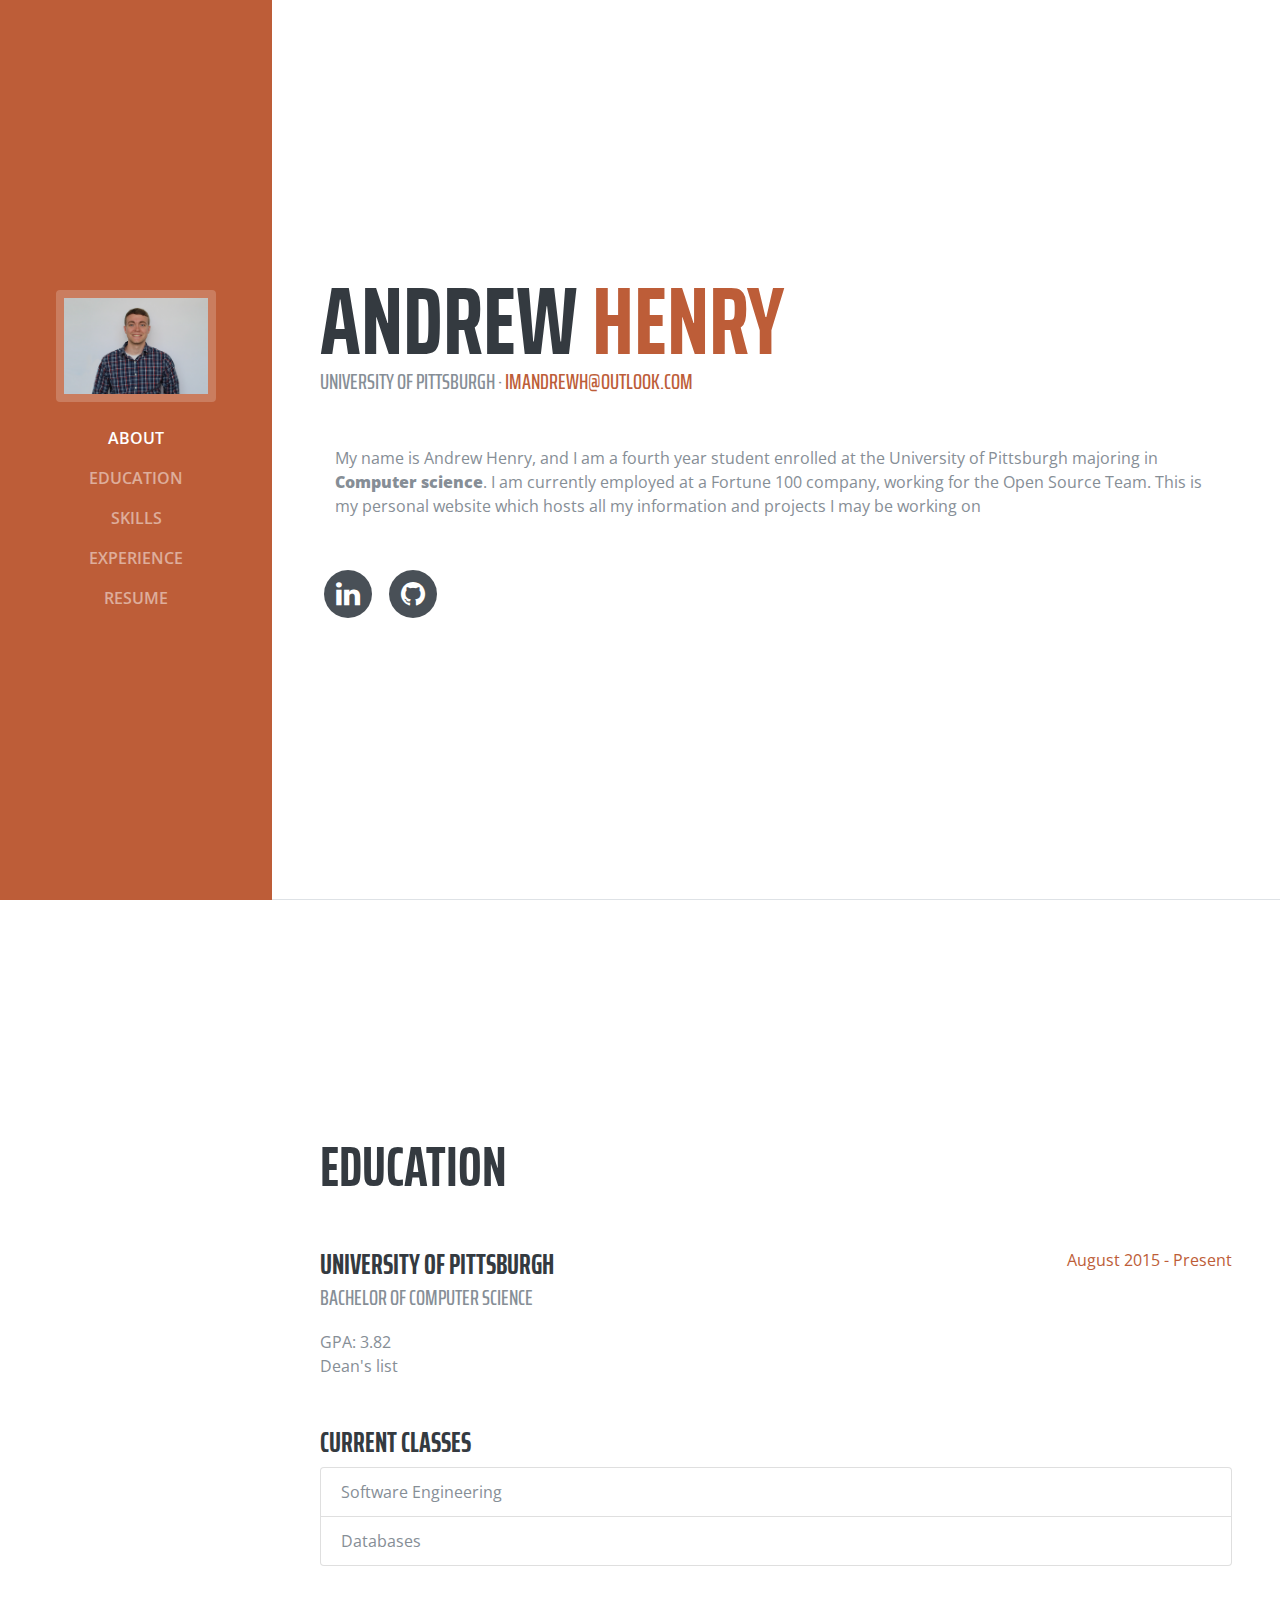
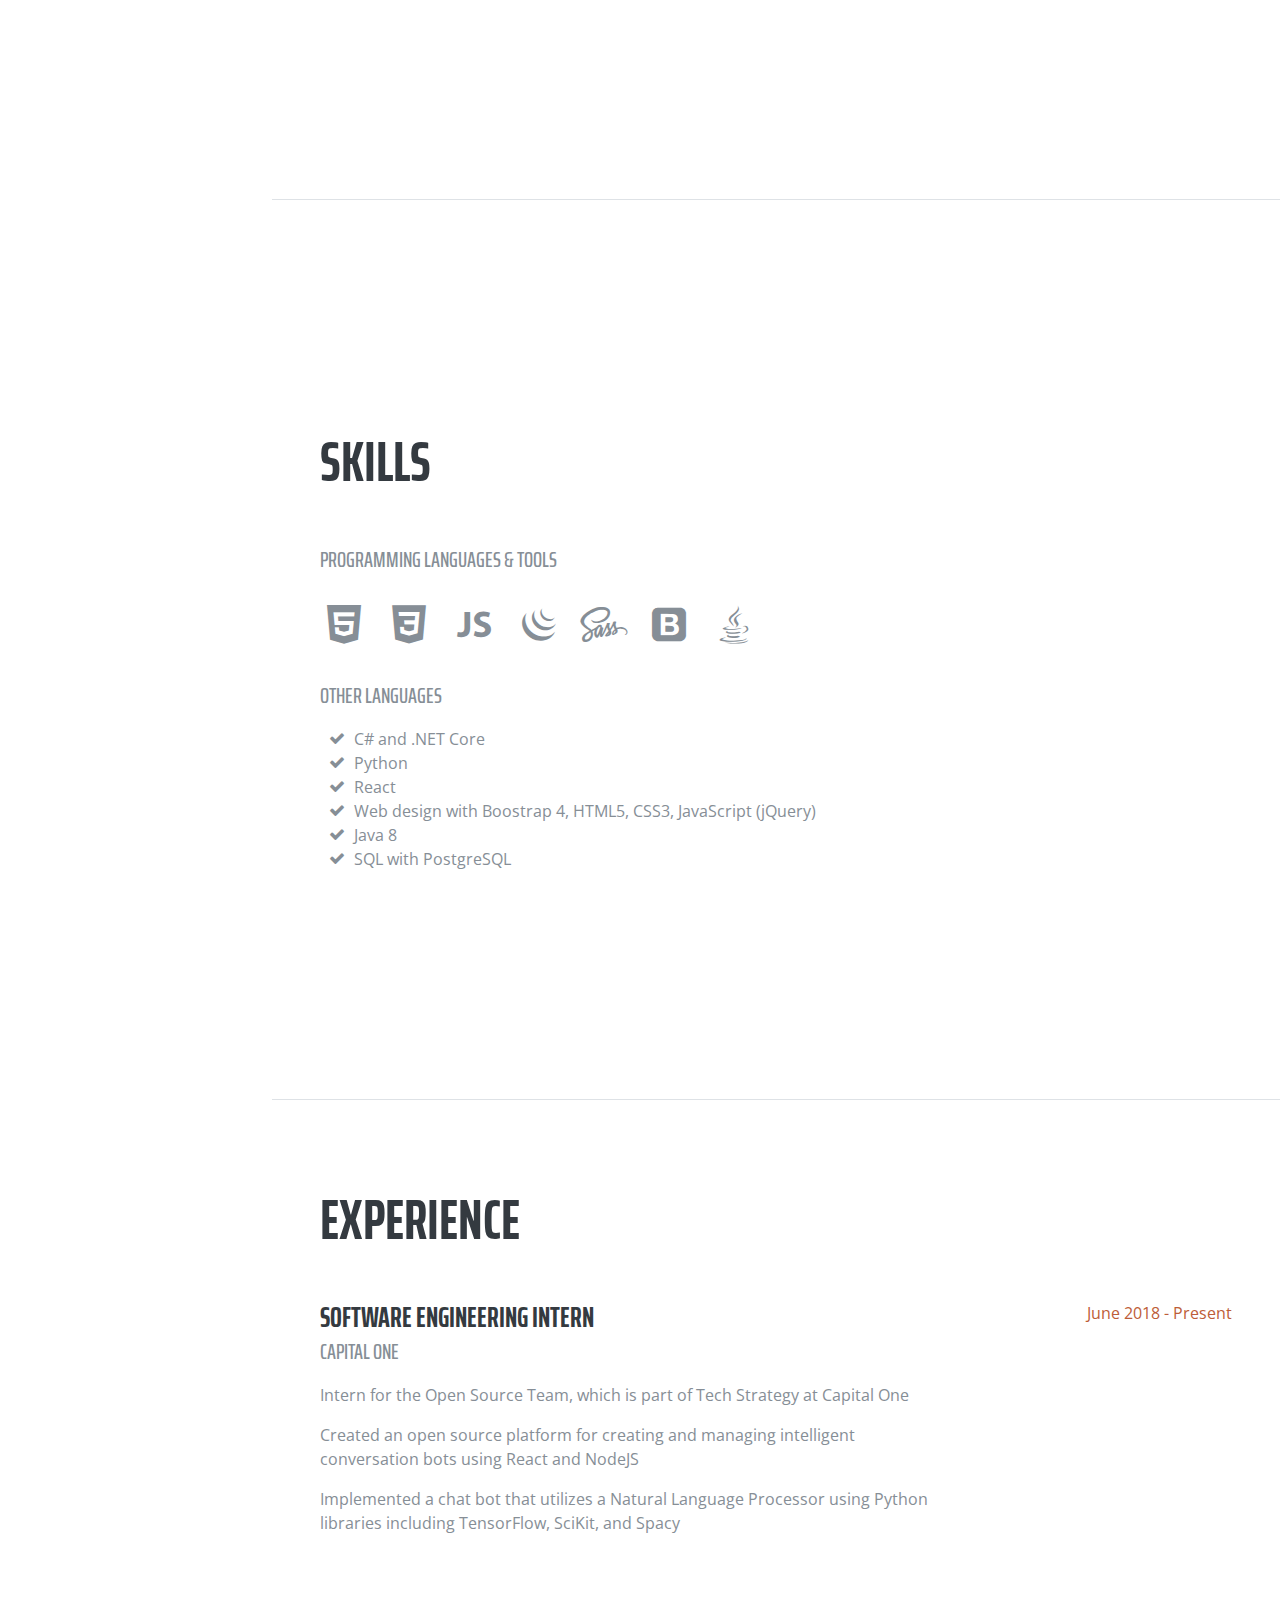
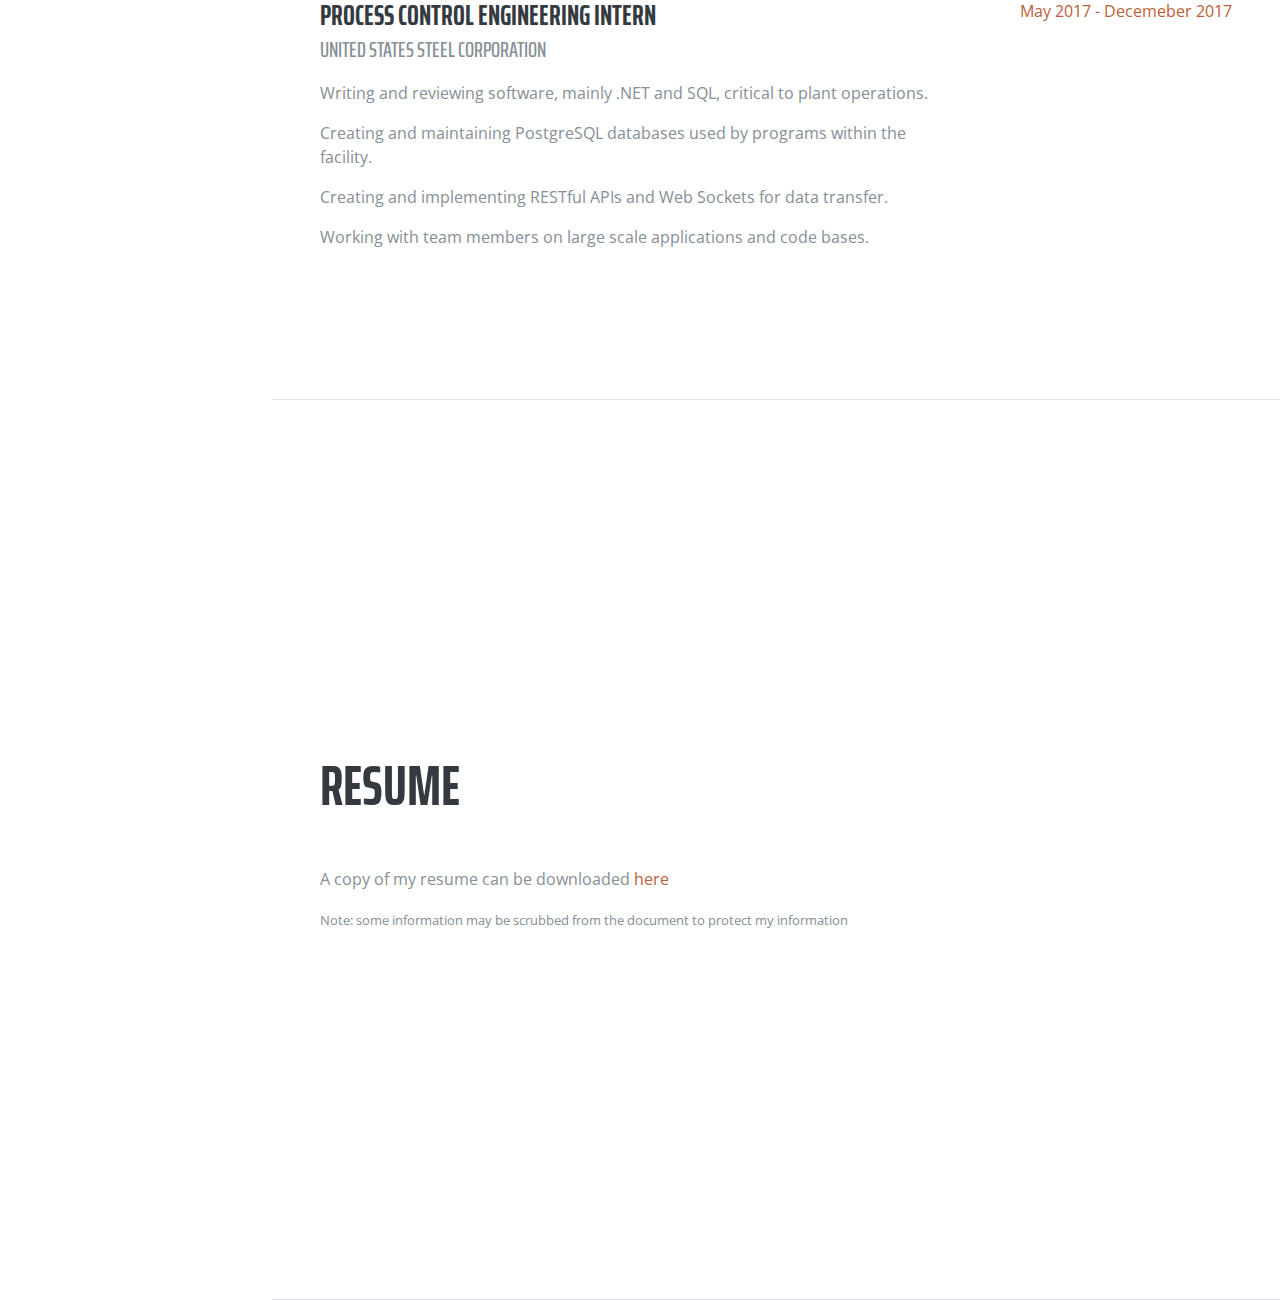
<file: index.html>
<!DOCTYPE html>
<html lang="en">

<head>
  <meta charset="utf-8">
  <meta name="viewport" content="width=device-width, initial-scale=1, shrink-to-fit=no">
  <meta name="description" content="Andrew's personal website">
  <meta name="author" content="Andrew Henry">

  <title>Andrew's Website</title>

  <!-- Bootstrap core CSS -->
  <link href="vendor/bootstrap/css/bootstrap.min.css" rel="stylesheet">

  <!-- Custom fonts for this template -->
  <link href="https://fonts.googleapis.com/css?family=Saira+Extra+Condensed:100,200,300,400,500,600,700,800,900" rel="stylesheet">
  <link href="https://fonts.googleapis.com/css?family=Open+Sans:300,300i,400,400i,600,600i,700,700i,800,800i" rel="stylesheet">
  <link href="vendor/font-awesome/css/font-awesome.min.css" rel="stylesheet">
  <link href="vendor/devicons/css/devicons.min.css" rel="stylesheet">
  <link href="vendor/simple-line-icons/css/simple-line-icons.css" rel="stylesheet">

  <!-- Custom styles for this template -->
  <link href="css/resume.min.css" rel="stylesheet">
</head>

<body id="page-top">
  <nav class="navbar navbar-expand-lg navbar-dark bg-primary fixed-top" id="sideNav">
    <button class="navbar-toggler" type="button" data-toggle="collapse" data-target="#navbarSupportedContent" aria-controls="navbarSupportedContent"
      aria-expanded="false" aria-label="Toggle navigation">
      <span class="navbar-toggler-icon"></span>
    </button>
    <a class="navbar-brand js-scroll-trigger" href="#page-top">
      <span class="d-block d-lg-none">Andrew H</span>
      <span class="d-none d-lg-block">
        <img class="img-fluid img-profile rounded mx-auto mb-2" src="img/profile.png" alt="">
      </span>
    </a>

    <div class="collapse navbar-collapse" id="navbarSupportedContent">
      <ul class="navbar-nav">
        <li class="nav-item">
          <a class="nav-link js-scroll-trigger" href="#about">About</a>
        </li>
        <li class="nav-item">
          <a class="nav-link js-scroll-trigger" href="#education">Education</a>
        </li>
        <li class="nav-item">
          <a class="nav-link js-scroll-trigger" href="#skills">Skills</a>
        </li>
        <li class="nav-item">
          <a class="nav-link js-scroll-trigger" href="#experience">Experience</a>
        </li>
        <li class="nav-item">
          <a class="nav-link js-scroll-trigger" href="#interests">Resume</a>
        </li>
      </ul>
    </div>
  </nav>

  <div class="container-fluid p-0">

    <section class="resume-section p-3 p-lg-5 d-flex d-column" id="about">
      <div class="my-auto">
        <h1 class="mb-0">Andrew
          <span class="text-primary">Henry</span>
        </h1>
        <div class="subheading mb-5">University of Pittsburgh ·
          <a href="mailto:imandrewh@outlook.com">imandrewh@outlook.com</a>
        </div>
        <p class="mb-5 container">My name is Andrew Henry, and I am a fourth year student enrolled at the University of Pittsburgh majoring in
          <span style="font-weight: 900;">Computer science</span>. I am currently employed at a Fortune 100 company, working for the Open Source Team. This
          is my personal website which hosts all my information and projects I may be working on</p>
        <ul class="list-inline list-social-icons mb-0">
          <li class="list-inline-item">
            <a href="https://www.linkedin.com/in/drewjhenry/">
              <span class="fa-stack fa-lg">
                <i class="fa fa-circle fa-stack-2x"></i>
                <i class="fa fa-linkedin fa-stack-1x fa-inverse"></i>
              </span>
            </a>
          </li>
          <li class="list-inline-item">
            <a href="https://github.com/AJHenry">
              <span class="fa-stack fa-lg">
                <i class="fa fa-circle fa-stack-2x"></i>
                <i class="fa fa-github fa-stack-1x fa-inverse"></i>
              </span>
            </a>
          </li>
        </ul>
      </div>
    </section>



    <section class="resume-section p-3 p-lg-5 d-flex flex-column" id="education">
      <div class="my-auto">
        <h2 class="mb-5">Education</h2>
        <div class="resume-item d-flex flex-column flex-md-row mb-5">
          <div class="resume-content mr-auto">
            <h3 class="mb-0">University of Pittsburgh</h3>
            <div class="subheading mb-3">Bachelor of Computer Science</div>
            <div>GPA: 3.82</div>
            <div>Dean's list</div>
          </div>
          <div class="resume-date text-md-right">
            <span class="text-primary">August 2015 - Present</span>
          </div>
        </div>

        <div class="classes">
          <h3>Current Classes</h3>
          <ul class="list-group">
            <li class="list-group-item">Software Engineering</li>
            <li class="list-group-item">Databases</li>
          </ul>
        </div>

      </div>
    </section>

    <section class="resume-section p-3 p-lg-5 d-flex flex-column" id="skills">
      <div class="my-auto">
        <h2 class="mb-5">Skills</h2>

        <div class="subheading mb-3">Programming Languages &amp; Tools</div>
        <ul class="list-inline list-icons">
          <li class="list-inline-item">
            <i class="devicons devicons-html5"></i>
          </li>
          <li class="list-inline-item">
            <i class="devicons devicons-css3"></i>
          </li>
          <li class="list-inline-item">
            <i class="devicons devicons-javascript"></i>
          </li>
          <li class="list-inline-item">
            <i class="devicons devicons-jquery"></i>
          </li>
          <li class="list-inline-item">
            <i class="devicons devicons-sass"></i>
          </li>
          <li class="list-inline-item">
            <i class="devicons devicons-bootstrap"></i>
          </li>
          <li class="list-inline-item">
            <i class="devicons devicons-java"></i>
          </li>
        </ul>

        <div class="subheading mb-3">Other Languages</div>
        <ul class="fa-ul mb-0">
          <li>
            <i class="fa-li fa fa-check"></i>
            C# and .NET Core
          </li>
          <li>
            <i class="fa-li fa fa-check"></i>
            Python
          </li>
          <li>
            <i class="fa-li fa fa-check"></i>
            React
          </li>
          <li>
            <i class="fa-li fa fa-check"></i>
            Web design with Boostrap 4, HTML5, CSS3, JavaScript (jQuery)
          </li>
          <li>
            <i class="fa-li fa fa-check"></i>
            Java 8
          </li>
          <li>
            <i class="fa-li fa fa-check"></i>
            SQL with PostgreSQL
          </li>
        </ul>
      </div>
    </section>

    <section class="resume-section p-3 p-lg-5 d-flex flex-column" id="experience">
      <div class="my-auto">
        <h2 class="mb-5">Experience</h2>

        <div class="resume-item d-flex flex-column flex-md-row mb-5">
          <div class="resume-content mr-auto">
            <h3 class="mb-0">Software Engineering Intern</h3>
            <div class="subheading mb-3">Capital One</div>
            <p>Intern for the Open Source Team, which is part of Tech Strategy at Capital One</p>
            <p>Created an open source platform for creating and managing intelligent conversation bots using React and NodeJS</p>
            <p>Implemented a chat bot that utilizes a Natural Language Processor using Python libraries including TensorFlow,
              SciKit, and Spacy</p>
          </div>
          <div class="resume-date text-md-right">
            <span class="text-primary">June 2018 - Present</span>
          </div>
        </div>

        <div class="resume-item d-flex flex-column flex-md-row mb-5">
          <div class="resume-content mr-auto">
            <h3 class="mb-0">Process Control Engineering Intern</h3>
            <div class="subheading mb-3">United States Steel Corporation</div>
            <p>Writing and reviewing software, mainly .NET and SQL, critical to plant operations.</p>
            <p>Creating and maintaining PostgreSQL databases used by programs within the facility.</p>
            <p>Creating and implementing RESTful APIs and Web Sockets for data transfer.</p>
            <p>Working with team members on large scale applications and code bases.</p>
          </div>
          <div class="resume-date text-md-right">
            <span class="text-primary">May 2017 - Decemeber 2017</span>
          </div>
        </div>
      </div>
    </section>

    <section class="resume-section p-3 p-lg-5 d-flex flex-column" id="interests">
      <div class="my-auto">
        <h2 class="mb-5">Resume</h2>
        <p>A copy of my resume can be downloaded
          <a href="resume/web-resume.pdf">here</a>
        </p>
        <p>
          <small>Note: some information may be scrubbed from the document to protect my information</small>
        </p>
      </div>
    </section>
  </div>

  <!-- Bootstrap core JavaScript -->
  <script src="vendor/jquery/jquery.min.js"></script>
  <script src="vendor/bootstrap/js/bootstrap.bundle.min.js"></script>

  <!-- Plugin JavaScript -->
  <script src="vendor/jquery-easing/jquery.easing.min.js"></script>

  <!-- Custom scripts for this template -->
  <script src="js/resume.min.js"></script>

</body>

</html>
</file>
<file: vendor/simple-line-icons/css/simple-line-icons.css>
@font-face {
  font-family: 'simple-line-icons';
  src: url('../fonts/Simple-Line-Icons.eot?v=2.4.0');
  src: url('../fonts/Simple-Line-Icons.eot?v=2.4.0#iefix') format('embedded-opentype'), url('../fonts/Simple-Line-Icons.woff2?v=2.4.0') format('woff2'), url('../fonts/Simple-Line-Icons.ttf?v=2.4.0') format('truetype'), url('../fonts/Simple-Line-Icons.woff?v=2.4.0') format('woff'), url('../fonts/Simple-Line-Icons.svg?v=2.4.0#simple-line-icons') format('svg');
  font-weight: normal;
  font-style: normal;
}
/*
 Use the following CSS code if you want to have a class per icon.
 Instead of a list of all class selectors, you can use the generic [class*="icon-"] selector, but it's slower:
*/
.icon-user,
.icon-people,
.icon-user-female,
.icon-user-follow,
.icon-user-following,
.icon-user-unfollow,
.icon-login,
.icon-logout,
.icon-emotsmile,
.icon-phone,
.icon-call-end,
.icon-call-in,
.icon-call-out,
.icon-map,
.icon-location-pin,
.icon-direction,
.icon-directions,
.icon-compass,
.icon-layers,
.icon-menu,
.icon-list,
.icon-options-vertical,
.icon-options,
.icon-arrow-down,
.icon-arrow-left,
.icon-arrow-right,
.icon-arrow-up,
.icon-arrow-up-circle,
.icon-arrow-left-circle,
.icon-arrow-right-circle,
.icon-arrow-down-circle,
.icon-check,
.icon-clock,
.icon-plus,
.icon-minus,
.icon-close,
.icon-event,
.icon-exclamation,
.icon-organization,
.icon-trophy,
.icon-screen-smartphone,
.icon-screen-desktop,
.icon-plane,
.icon-notebook,
.icon-mustache,
.icon-mouse,
.icon-magnet,
.icon-energy,
.icon-disc,
.icon-cursor,
.icon-cursor-move,
.icon-crop,
.icon-chemistry,
.icon-speedometer,
.icon-shield,
.icon-screen-tablet,
.icon-magic-wand,
.icon-hourglass,
.icon-graduation,
.icon-ghost,
.icon-game-controller,
.icon-fire,
.icon-eyeglass,
.icon-envelope-open,
.icon-envelope-letter,
.icon-bell,
.icon-badge,
.icon-anchor,
.icon-wallet,
.icon-vector,
.icon-speech,
.icon-puzzle,
.icon-printer,
.icon-present,
.icon-playlist,
.icon-pin,
.icon-picture,
.icon-handbag,
.icon-globe-alt,
.icon-globe,
.icon-folder-alt,
.icon-folder,
.icon-film,
.icon-feed,
.icon-drop,
.icon-drawer,
.icon-docs,
.icon-doc,
.icon-diamond,
.icon-cup,
.icon-calculator,
.icon-bubbles,
.icon-briefcase,
.icon-book-open,
.icon-basket-loaded,
.icon-basket,
.icon-bag,
.icon-action-undo,
.icon-action-redo,
.icon-wrench,
.icon-umbrella,
.icon-trash,
.icon-tag,
.icon-support,
.icon-frame,
.icon-size-fullscreen,
.icon-size-actual,
.icon-shuffle,
.icon-share-alt,
.icon-share,
.icon-rocket,
.icon-question,
.icon-pie-chart,
.icon-pencil,
.icon-note,
.icon-loop,
.icon-home,
.icon-grid,
.icon-graph,
.icon-microphone,
.icon-music-tone-alt,
.icon-music-tone,
.icon-earphones-alt,
.icon-earphones,
.icon-equalizer,
.icon-like,
.icon-dislike,
.icon-control-start,
.icon-control-rewind,
.icon-control-play,
.icon-control-pause,
.icon-control-forward,
.icon-control-end,
.icon-volume-1,
.icon-volume-2,
.icon-volume-off,
.icon-calendar,
.icon-bulb,
.icon-chart,
.icon-ban,
.icon-bubble,
.icon-camrecorder,
.icon-camera,
.icon-cloud-download,
.icon-cloud-upload,
.icon-envelope,
.icon-eye,
.icon-flag,
.icon-heart,
.icon-info,
.icon-key,
.icon-link,
.icon-lock,
.icon-lock-open,
.icon-magnifier,
.icon-magnifier-add,
.icon-magnifier-remove,
.icon-paper-clip,
.icon-paper-plane,
.icon-power,
.icon-refresh,
.icon-reload,
.icon-settings,
.icon-star,
.icon-symbol-female,
.icon-symbol-male,
.icon-target,
.icon-credit-card,
.icon-paypal,
.icon-social-tumblr,
.icon-social-twitter,
.icon-social-facebook,
.icon-social-instagram,
.icon-social-linkedin,
.icon-social-pinterest,
.icon-social-github,
.icon-social-google,
.icon-social-reddit,
.icon-social-skype,
.icon-social-dribbble,
.icon-social-behance,
.icon-social-foursqare,
.icon-social-soundcloud,
.icon-social-spotify,
.icon-social-stumbleupon,
.icon-social-youtube,
.icon-social-dropbox,
.icon-social-vkontakte,
.icon-social-steam {
  font-family: 'simple-line-icons';
  speak: none;
  font-style: normal;
  font-weight: normal;
  font-variant: normal;
  text-transform: none;
  line-height: 1;
  /* Better Font Rendering =========== */
  -webkit-font-smoothing: antialiased;
  -moz-osx-font-smoothing: grayscale;
}
.icon-user:before {
  content: "\e005";
}
.icon-people:before {
  content: "\e001";
}
.icon-user-female:before {
  content: "\e000";
}
.icon-user-follow:before {
  content: "\e002";
}
.icon-user-following:before {
  content: "\e003";
}
.icon-user-unfollow:before {
  content: "\e004";
}
.icon-login:before {
  content: "\e066";
}
.icon-logout:before {
  content: "\e065";
}
.icon-emotsmile:before {
  content: "\e021";
}
.icon-phone:before {
  content: "\e600";
}
.icon-call-end:before {
  content: "\e048";
}
.icon-call-in:before {
  content: "\e047";
}
.icon-call-out:before {
  content: "\e046";
}
.icon-map:before {
  content: "\e033";
}
.icon-location-pin:before {
  content: "\e096";
}
.icon-direction:before {
  content: "\e042";
}
.icon-directions:before {
  content: "\e041";
}
.icon-compass:before {
  content: "\e045";
}
.icon-layers:before {
  content: "\e034";
}
.icon-menu:before {
  content: "\e601";
}
.icon-list:before {
  content: "\e067";
}
.icon-options-vertical:before {
  content: "\e602";
}
.icon-options:before {
  content: "\e603";
}
.icon-arrow-down:before {
  content: "\e604";
}
.icon-arrow-left:before {
  content: "\e605";
}
.icon-arrow-right:before {
  content: "\e606";
}
.icon-arrow-up:before {
  content: "\e607";
}
.icon-arrow-up-circle:before {
  content: "\e078";
}
.icon-arrow-left-circle:before {
  content: "\e07a";
}
.icon-arrow-right-circle:before {
  content: "\e079";
}
.icon-arrow-down-circle:before {
  content: "\e07b";
}
.icon-check:before {
  content: "\e080";
}
.icon-clock:before {
  content: "\e081";
}
.icon-plus:before {
  content: "\e095";
}
.icon-minus:before {
  content: "\e615";
}
.icon-close:before {
  content: "\e082";
}
.icon-event:before {
  content: "\e619";
}
.icon-exclamation:before {
  content: "\e617";
}
.icon-organization:before {
  content: "\e616";
}
.icon-trophy:before {
  content: "\e006";
}
.icon-screen-smartphone:before {
  content: "\e010";
}
.icon-screen-desktop:before {
  content: "\e011";
}
.icon-plane:before {
  content: "\e012";
}
.icon-notebook:before {
  content: "\e013";
}
.icon-mustache:before {
  content: "\e014";
}
.icon-mouse:before {
  content: "\e015";
}
.icon-magnet:before {
  content: "\e016";
}
.icon-energy:before {
  content: "\e020";
}
.icon-disc:before {
  content: "\e022";
}
.icon-cursor:before {
  content: "\e06e";
}
.icon-cursor-move:before {
  content: "\e023";
}
.icon-crop:before {
  content: "\e024";
}
.icon-chemistry:before {
  content: "\e026";
}
.icon-speedometer:before {
  content: "\e007";
}
.icon-shield:before {
  content: "\e00e";
}
.icon-screen-tablet:before {
  content: "\e00f";
}
.icon-magic-wand:before {
  content: "\e017";
}
.icon-hourglass:before {
  content: "\e018";
}
.icon-graduation:before {
  content: "\e019";
}
.icon-ghost:before {
  content: "\e01a";
}
.icon-game-controller:before {
  content: "\e01b";
}
.icon-fire:before {
  content: "\e01c";
}
.icon-eyeglass:before {
  content: "\e01d";
}
.icon-envelope-open:before {
  content: "\e01e";
}
.icon-envelope-letter:before {
  content: "\e01f";
}
.icon-bell:before {
  content: "\e027";
}
.icon-badge:before {
  content: "\e028";
}
.icon-anchor:before {
  content: "\e029";
}
.icon-wallet:before {
  content: "\e02a";
}
.icon-vector:before {
  content: "\e02b";
}
.icon-speech:before {
  content: "\e02c";
}
.icon-puzzle:before {
  content: "\e02d";
}
.icon-printer:before {
  content: "\e02e";
}
.icon-present:before {
  content: "\e02f";
}
.icon-playlist:before {
  content: "\e030";
}
.icon-pin:before {
  content: "\e031";
}
.icon-picture:before {
  content: "\e032";
}
.icon-handbag:before {
  content: "\e035";
}
.icon-globe-alt:before {
  content: "\e036";
}
.icon-globe:before {
  content: "\e037";
}
.icon-folder-alt:before {
  content: "\e039";
}
.icon-folder:before {
  content: "\e089";
}
.icon-film:before {
  content: "\e03a";
}
.icon-feed:before {
  content: "\e03b";
}
.icon-drop:before {
  content: "\e03e";
}
.icon-drawer:before {
  content: "\e03f";
}
.icon-docs:before {
  content: "\e040";
}
.icon-doc:before {
  content: "\e085";
}
.icon-diamond:before {
  content: "\e043";
}
.icon-cup:before {
  content: "\e044";
}
.icon-calculator:before {
  content: "\e049";
}
.icon-bubbles:before {
  content: "\e04a";
}
.icon-briefcase:before {
  content: "\e04b";
}
.icon-book-open:before {
  content: "\e04c";
}
.icon-basket-loaded:before {
  content: "\e04d";
}
.icon-basket:before {
  content: "\e04e";
}
.icon-bag:before {
  content: "\e04f";
}
.icon-action-undo:before {
  content: "\e050";
}
.icon-action-redo:before {
  content: "\e051";
}
.icon-wrench:before {
  content: "\e052";
}
.icon-umbrella:before {
  content: "\e053";
}
.icon-trash:before {
  content: "\e054";
}
.icon-tag:before {
  content: "\e055";
}
.icon-support:before {
  content: "\e056";
}
.icon-frame:before {
  content: "\e038";
}
.icon-size-fullscreen:before {
  content: "\e057";
}
.icon-size-actual:before {
  content: "\e058";
}
.icon-shuffle:before {
  content: "\e059";
}
.icon-share-alt:before {
  content: "\e05a";
}
.icon-share:before {
  content: "\e05b";
}
.icon-rocket:before {
  content: "\e05c";
}
.icon-question:before {
  content: "\e05d";
}
.icon-pie-chart:before {
  content: "\e05e";
}
.icon-pencil:before {
  content: "\e05f";
}
.icon-note:before {
  content: "\e060";
}
.icon-loop:before {
  content: "\e064";
}
.icon-home:before {
  content: "\e069";
}
.icon-grid:before {
  content: "\e06a";
}
.icon-graph:before {
  content: "\e06b";
}
.icon-microphone:before {
  content: "\e063";
}
.icon-music-tone-alt:before {
  content: "\e061";
}
.icon-music-tone:before {
  content: "\e062";
}
.icon-earphones-alt:before {
  content: "\e03c";
}
.icon-earphones:before {
  content: "\e03d";
}
.icon-equalizer:before {
  content: "\e06c";
}
.icon-like:before {
  content: "\e068";
}
.icon-dislike:before {
  content: "\e06d";
}
.icon-control-start:before {
  content: "\e06f";
}
.icon-control-rewind:before {
  content: "\e070";
}
.icon-control-play:before {
  content: "\e071";
}
.icon-control-pause:before {
  content: "\e072";
}
.icon-control-forward:before {
  content: "\e073";
}
.icon-control-end:before {
  content: "\e074";
}
.icon-volume-1:before {
  content: "\e09f";
}
.icon-volume-2:before {
  content: "\e0a0";
}
.icon-volume-off:before {
  content: "\e0a1";
}
.icon-calendar:before {
  content: "\e075";
}
.icon-bulb:before {
  content: "\e076";
}
.icon-chart:before {
  content: "\e077";
}
.icon-ban:before {
  content: "\e07c";
}
.icon-bubble:before {
  content: "\e07d";
}
.icon-camrecorder:before {
  content: "\e07e";
}
.icon-camera:before {
  content: "\e07f";
}
.icon-cloud-download:before {
  content: "\e083";
}
.icon-cloud-upload:before {
  content: "\e084";
}
.icon-envelope:before {
  content: "\e086";
}
.icon-eye:before {
  content: "\e087";
}
.icon-flag:before {
  content: "\e088";
}
.icon-heart:before {
  content: "\e08a";
}
.icon-info:before {
  content: "\e08b";
}
.icon-key:before {
  content: "\e08c";
}
.icon-link:before {
  content: "\e08d";
}
.icon-lock:before {
  content: "\e08e";
}
.icon-lock-open:before {
  content: "\e08f";
}
.icon-magnifier:before {
  content: "\e090";
}
.icon-magnifier-add:before {
  content: "\e091";
}
.icon-magnifier-remove:before {
  content: "\e092";
}
.icon-paper-clip:before {
  content: "\e093";
}
.icon-paper-plane:before {
  content: "\e094";
}
.icon-power:before {
  content: "\e097";
}
.icon-refresh:before {
  content: "\e098";
}
.icon-reload:before {
  content: "\e099";
}
.icon-settings:before {
  content: "\e09a";
}
.icon-star:before {
  content: "\e09b";
}
.icon-symbol-female:before {
  content: "\e09c";
}
.icon-symbol-male:before {
  content: "\e09d";
}
.icon-target:before {
  content: "\e09e";
}
.icon-credit-card:before {
  content: "\e025";
}
.icon-paypal:before {
  content: "\e608";
}
.icon-social-tumblr:before {
  content: "\e00a";
}
.icon-social-twitter:before {
  content: "\e009";
}
.icon-social-facebook:before {
  content: "\e00b";
}
.icon-social-instagram:before {
  content: "\e609";
}
.icon-social-linkedin:before {
  content: "\e60a";
}
.icon-social-pinterest:before {
  content: "\e60b";
}
.icon-social-github:before {
  content: "\e60c";
}
.icon-social-google:before {
  content: "\e60d";
}
.icon-social-reddit:before {
  content: "\e60e";
}
.icon-social-skype:before {
  content: "\e60f";
}
.icon-social-dribbble:before {
  content: "\e00d";
}
.icon-social-behance:before {
  content: "\e610";
}
.icon-social-foursqare:before {
  content: "\e611";
}
.icon-social-soundcloud:before {
  content: "\e612";
}
.icon-social-spotify:before {
  content: "\e613";
}
.icon-social-stumbleupon:before {
  content: "\e614";
}
.icon-social-youtube:before {
  content: "\e008";
}
.icon-social-dropbox:before {
  content: "\e00c";
}
.icon-social-vkontakte:before {
  content: "\e618";
}
.icon-social-steam:before {
  content: "\e620";
}
</file>
<file: vendor/devicons/css/devicons.min.css>
/*!
 *  Devicons 1.8.0 made by Theodore Vorillas / http://vorillaz.com 
 */
@font-face{font-family:devicons;src:url(../fonts/devicons.eot?xqxft6);src:url(../fonts/devicons.eot?#iefixxqxft6) format("embedded-opentype"),url(../fonts/devicons.woff?xqxft6) format("woff"),url(../fonts/devicons.ttf?xqxft6) format("truetype"),url(../fonts/devicons.svg?xqxft6#devicons) format("svg");font-weight:400;font-style:normal}.devicons{font-family:devicons;speak:none;font-style:normal;font-weight:400;font-variant:normal;text-transform:none;line-height:1;-webkit-font-smoothing:antialiased;-moz-osx-font-smoothing:grayscale}.devicons-git:before{content:"\e602"}.devicons-git_compare:before{content:"\e628"}.devicons-git_branch:before{content:"\e625"}.devicons-git_commit:before{content:"\e629"}.devicons-git_pull_request:before{content:"\e626"}.devicons-git_merge:before{content:"\e627"}.devicons-bitbucket:before{content:"\e603"}.devicons-github_alt:before{content:"\e608"}.devicons-github_badge:before{content:"\e609"}.devicons-github:before{content:"\e60a"}.devicons-github_full:before{content:"\e617"}.devicons-java:before{content:"\e638"}.devicons-ruby:before{content:"\e639"}.devicons-scala:before{content:"\e637"}.devicons-python:before{content:"\e63c"}.devicons-go:before{content:"\e624"}.devicons-ruby_on_rails:before{content:"\e63b"}.devicons-django:before{content:"\e61d"}.devicons-markdown:before{content:"\e63e"}.devicons-php:before{content:"\e63d"}.devicons-mysql:before{content:"\e604"}.devicons-streamline:before{content:"\e605"}.devicons-database:before{content:"\e606"}.devicons-laravel:before{content:"\e63f"}.devicons-javascript:before{content:"\e64e"}.devicons-angular:before{content:"\e653"}.devicons-backbone:before{content:"\e652"}.devicons-coffeescript:before{content:"\e651"}.devicons-jquery:before{content:"\e650"}.devicons-modernizr:before{content:"\e620"}.devicons-jquery_ui:before{content:"\e654"}.devicons-ember:before{content:"\e61b"}.devicons-dojo:before{content:"\e61c"}.devicons-nodejs:before{content:"\e619"}.devicons-nodejs_small:before{content:"\e618"}.devicons-javascript_shield:before{content:"\e64f"}.devicons-bootstrap:before{content:"\e647"}.devicons-sass:before{content:"\e64b"}.devicons-css3_full:before{content:"\e64a"}.devicons-css3:before{content:"\e649"}.devicons-html5:before{content:"\e636"}.devicons-html5_multimedia:before{content:"\e632"}.devicons-html5_device_access:before{content:"\e633"}.devicons-html5_3d_effects:before{content:"\e635"}.devicons-html5_connectivity:before{content:"\e634"}.devicons-ghost_small:before{content:"\e614"}.devicons-ghost:before{content:"\e61f"}.devicons-magento:before{content:"\e640"}.devicons-joomla:before{content:"\e641"}.devicons-jekyll_small:before{content:"\e60d"}.devicons-drupal:before{content:"\e642"}.devicons-wordpress:before{content:"\e60b"}.devicons-grunt:before{content:"\e64c"}.devicons-bower:before{content:"\e64d"}.devicons-npm:before{content:"\e61e"}.devicons-yahoo_small:before{content:"\e62b"}.devicons-yahoo:before{content:"\e615"}.devicons-bing_small:before{content:"\e600"}.devicons-windows:before{content:"\e60f"}.devicons-linux:before{content:"\e612"}.devicons-ubuntu:before{content:"\e63a"}.devicons-android:before{content:"\e60e"}.devicons-apple:before{content:"\e611"}.devicons-appstore:before{content:"\e613"}.devicons-phonegap:before{content:"\e630"}.devicons-blackberry:before{content:"\e623"}.devicons-stackoverflow:before{content:"\e610"}.devicons-techcrunch:before{content:"\e62c"}.devicons-codrops:before{content:"\e62f"}.devicons-css_tricks:before{content:"\e601"}.devicons-smashing_magazine:before{content:"\e62d"}.devicons-netmagazine:before{content:"\e62e"}.devicons-codepen:before{content:"\e616"}.devicons-cssdeck:before{content:"\e62a"}.devicons-hackernews:before{content:"\e61a"}.devicons-dropbox:before{content:"\e607"}.devicons-google_drive:before{content:"\e631"}.devicons-visualstudio:before{content:"\e60c"}.devicons-unity_small:before{content:"\e621"}.devicons-raspberry_pi:before{content:"\e622"}.devicons-chrome:before{content:"\e643"}.devicons-ie:before{content:"\e644"}.devicons-firefox:before{content:"\e645"}.devicons-opera:before{content:"\e646"}.devicons-safari:before{content:"\e648"}.devicons-swift:before{content:"\e655"}.devicons-symfony:before{content:"\e656"}.devicons-symfony_badge:before{content:"\e657"}.devicons-less:before{content:"\e658"}.devicons-stylus:before{content:"\e659"}.devicons-trello:before{content:"\e65a"}.devicons-atlassian:before{content:"\e65b"}.devicons-jira:before{content:"\e65c"}.devicons-envato:before{content:"\e65d"}.devicons-snap_svg:before{content:"\e65e"}.devicons-raphael:before{content:"\e65f"}.devicons-google_analytics:before{content:"\e660"}.devicons-compass:before{content:"\e661"}.devicons-onedrive:before{content:"\e662"}.devicons-gulp:before{content:"\e663"}.devicons-atom:before{content:"\e664"}.devicons-cisco:before{content:"\e665"}.devicons-nancy:before{content:"\e666"}.devicons-clojure:before{content:"\e668"}.devicons-clojure_alt:before{content:"\e66a"}.devicons-perl:before{content:"\e669"}.devicons-celluloid:before{content:"\e66b"}.devicons-w3c:before{content:"\e66c"}.devicons-redis:before{content:"\e66d"}.devicons-postgresql:before{content:"\e66e"}.devicons-webplatform:before{content:"\e66f"}.devicons-jenkins:before{content:"\e667"}.devicons-requirejs:before{content:"\e670"}.devicons-opensource:before{content:"\e671"}.devicons-typo3:before{content:"\e672"}.devicons-uikit:before{content:"\e673"}.devicons-doctrine:before{content:"\e674"}.devicons-groovy:before{content:"\e675"}.devicons-nginx:before{content:"\e676"}.devicons-haskell:before{content:"\e677"}.devicons-zend:before{content:"\e678"}.devicons-gnu:before{content:"\e679"}.devicons-yeoman:before{content:"\e67a"}.devicons-heroku:before{content:"\e67b"}.devicons-debian:before{content:"\e67d"}.devicons-travis:before{content:"\e67e"}.devicons-dotnet:before{content:"\e67f"}.devicons-codeigniter:before{content:"\e680"}.devicons-javascript_badge:before{content:"\e681"}.devicons-yii:before{content:"\e682"}.devicons-msql_server:before{content:"\e67c"}.devicons-composer:before{content:"\e683"}.devicons-krakenjs_badge:before{content:"\e684"}.devicons-krakenjs:before{content:"\e685"}.devicons-mozilla:before{content:"\e686"}.devicons-firebase:before{content:"\e687"}.devicons-sizzlejs:before{content:"\e688"}.devicons-creativecommons:before{content:"\e689"}.devicons-creativecommons_badge:before{content:"\e68a"}.devicons-mitlicence:before{content:"\e68b"}.devicons-senchatouch:before{content:"\e68c"}.devicons-bugsense:before{content:"\e68d"}.devicons-extjs:before{content:"\e68e"}.devicons-mootools_badge:before{content:"\e68f"}.devicons-mootools:before{content:"\e690"}.devicons-ruby_rough:before{content:"\e691"}.devicons-komodo:before{content:"\e692"}.devicons-coda:before{content:"\e693"}.devicons-bintray:before{content:"\e694"}.devicons-terminal:before{content:"\e695"}.devicons-code:before{content:"\e696"}.devicons-responsive:before{content:"\e697"}.devicons-dart:before{content:"\e698"}.devicons-aptana:before{content:"\e699"}.devicons-mailchimp:before{content:"\e69a"}.devicons-netbeans:before{content:"\e69b"}.devicons-dreamweaver:before{content:"\e69c"}.devicons-brackets:before{content:"\e69d"}.devicons-eclipse:before{content:"\e69e"}.devicons-cloud9:before{content:"\e69f"}.devicons-scrum:before{content:"\e6a0"}.devicons-prolog:before{content:"\e6a1"}.devicons-terminal_badge:before{content:"\e6a2"}.devicons-code_badge:before{content:"\e6a3"}.devicons-mongodb:before{content:"\e6a4"}.devicons-meteor:before{content:"\e6a5"}.devicons-meteorfull:before{content:"\e6a6"}.devicons-fsharp:before{content:"\e6a7"}.devicons-rust:before{content:"\e6a8"}.devicons-ionic:before{content:"\e6a9"}.devicons-sublime:before{content:"\e6aa"}.devicons-appcelerator:before{content:"\e6ab"}.devicons-asterisk:before{content:"\e6ac"}.devicons-aws:before{content:"\e6ad"}.devicons-digital-ocean:before{content:"\e6ae"}.devicons-dlang:before{content:"\e6af"}.devicons-docker:before{content:"\e6b0"}.devicons-erlang:before{content:"\e6b1"}.devicons-google-cloud-platform:before{content:"\e6b2"}.devicons-grails:before{content:"\e6b3"}.devicons-illustrator:before{content:"\e6b4"}.devicons-intellij:before{content:"\e6b5"}.devicons-materializecss:before{content:"\e6b6"}.devicons-openshift:before{content:"\e6b7"}.devicons-photoshop:before{content:"\e6b8"}.devicons-rackspace:before{content:"\e6b9"}.devicons-react:before{content:"\e6ba"}.devicons-redhat:before{content:"\e6bb"}.devicons-scriptcs:before{content:"\e6bc"}.devicons-sqllite:before{content:"\e6c4"}.devicons-vim:before{content:"\e6c5"}
</file>
<file: css/resume.min.css>
/*!
 * Start Bootstrap - Resume v4.0.0-beta.2 (https://startbootstrap.com/template-overviews/resume)
 * Copyright 2013-2017 Start Bootstrap
 * Licensed under MIT (https://github.com/BlackrockDigital/startbootstrap-resume/blob/master/LICENSE)
 */body{font-family:'Open Sans',serif;padding-top:54px;color:#868e96}@media (min-width:992px){body{padding-top:0;padding-left:17rem}}h1,h2,h3,h4,h5,h6{font-family:'Saira Extra Condensed',serif;font-weight:700;text-transform:uppercase;color:#343a40}h1{font-size:6rem;line-height:5.5rem}h2{font-size:3.5rem}.subheading{text-transform:uppercase;font-weight:500;font-family:'Saira Extra Condensed',serif;font-size:1.35rem}.list-social-icons a{color:#495057}.list-social-icons a:hover{color:#bd5d38}.list-social-icons a .fa-lg{font-size:1.75rem}.list-icons{font-size:3rem}.list-icons .list-inline-item i:hover{color:#bd5d38}#sideNav .navbar-nav .nav-item .nav-link{font-weight:600;text-transform:uppercase}@media (min-width:992px){#sideNav{text-align:center;position:fixed;top:0;left:0;display:flex;flex-direction:column;width:17rem;height:100vh}#sideNav .navbar-brand{display:flex;margin:auto auto 0;padding:.5rem}#sideNav .navbar-brand .img-profile{max-width:10rem;max-height:10rem;border:.5rem solid rgba(255,255,255,.2)}#sideNav .navbar-collapse{display:flex;align-items:flex-start;flex-grow:0;width:100%;margin-bottom:auto}#sideNav .navbar-collapse .navbar-nav{flex-direction:column;width:100%}#sideNav .navbar-collapse .navbar-nav .nav-item{display:block}#sideNav .navbar-collapse .navbar-nav .nav-item .nav-link{display:block}}section.resume-section{border-bottom:1px solid #dee2e6;padding-top:5rem!important;padding-bottom:5rem!important}section.resume-section .resume-item .resume-date{min-width:none}@media (min-width:768px){section.resume-section{min-height:100vh}section.resume-section .resume-item .resume-date{min-width:18rem}}@media (min-width:992px){section.resume-section{padding-top:3rem!important;padding-bottom:3rem!important}}.bg-primary{background-color:#bd5d38!important}.text-primary{color:#bd5d38!important}a{color:#bd5d38}a:active,a:focus,a:hover{color:#824027}
</file>
